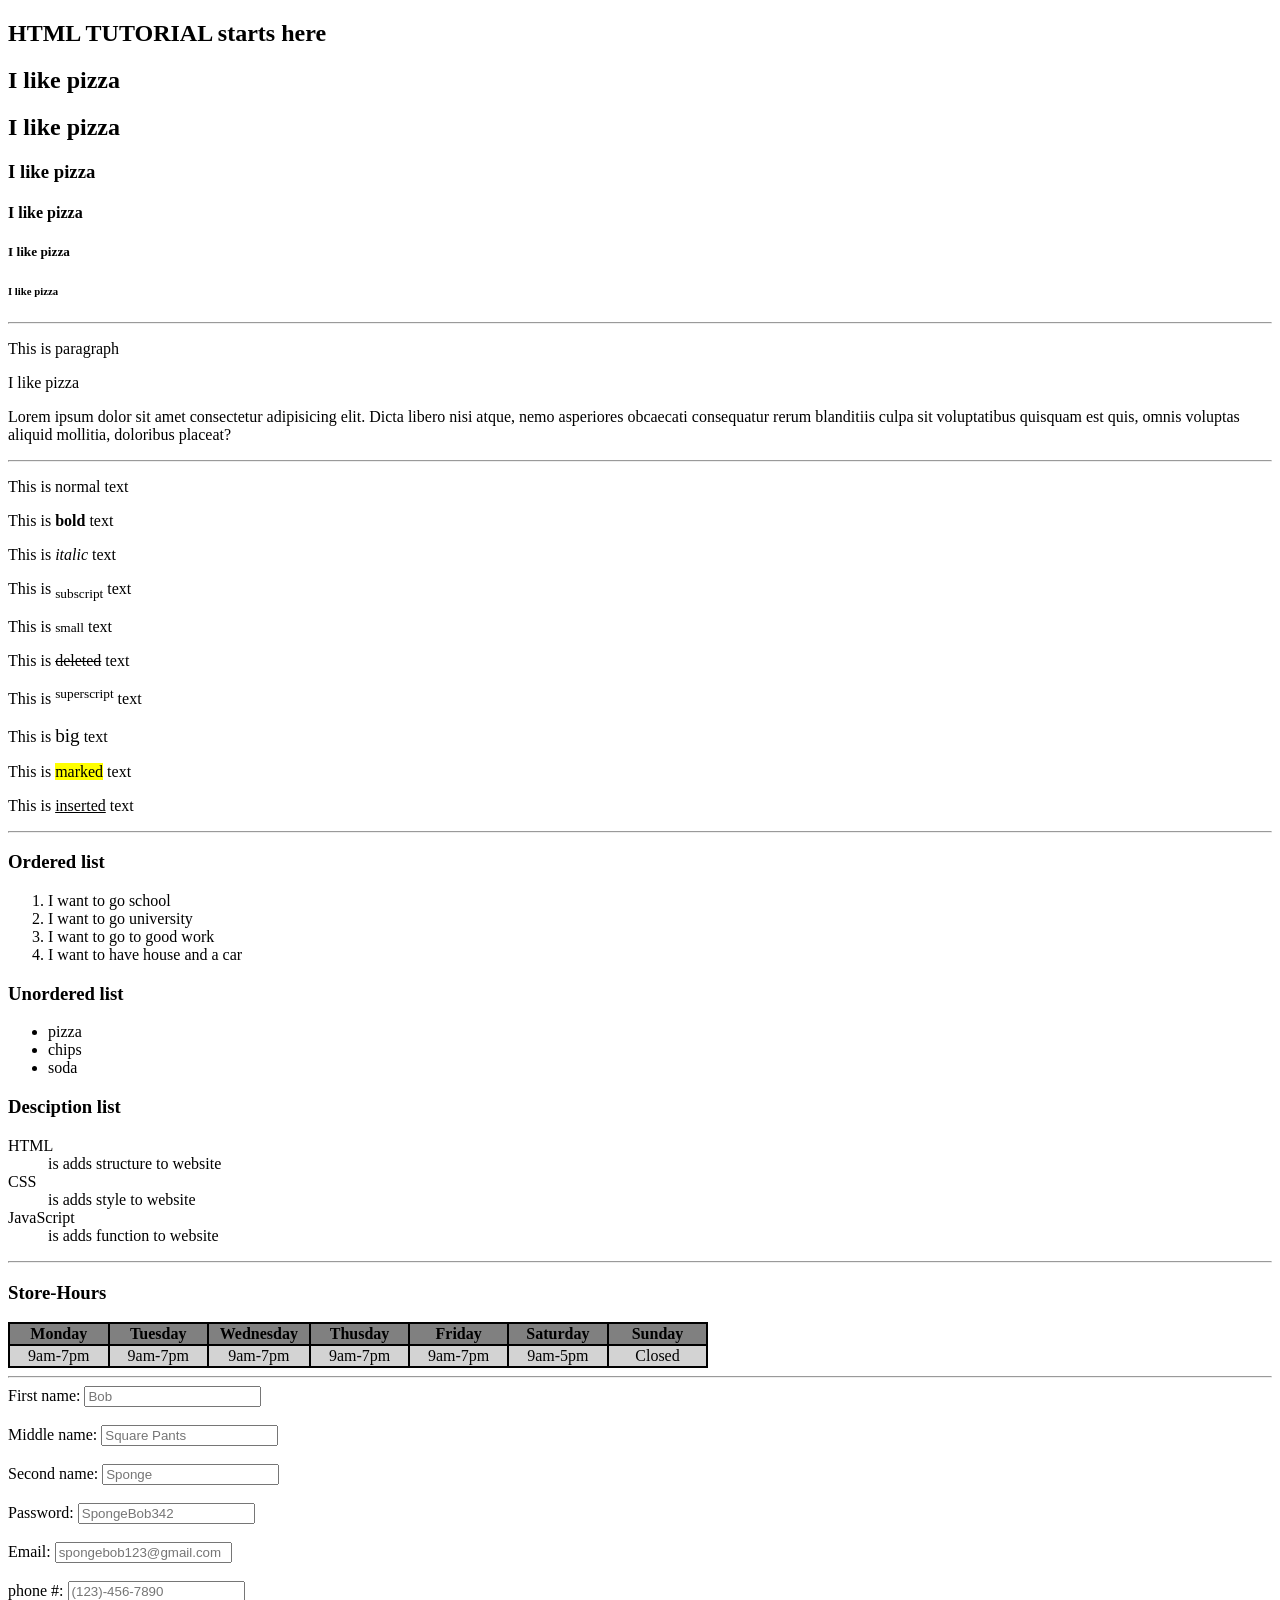
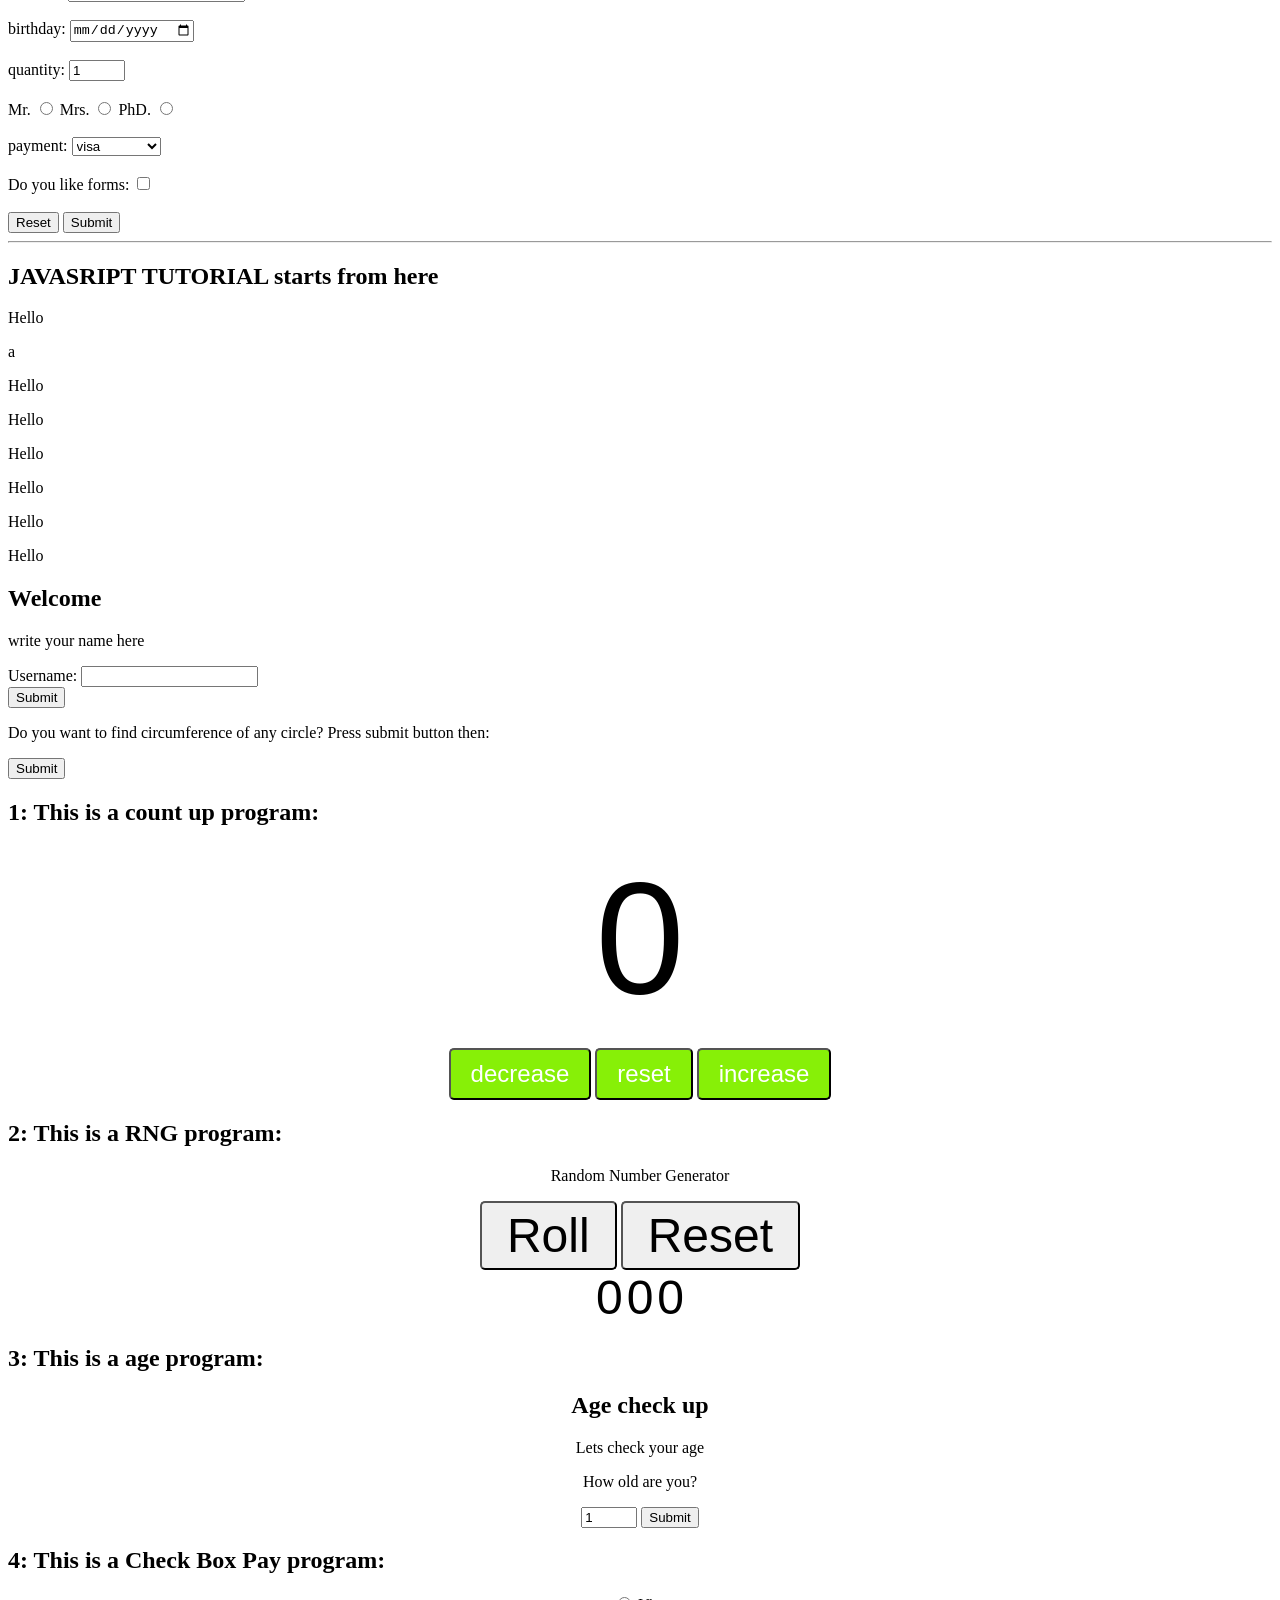
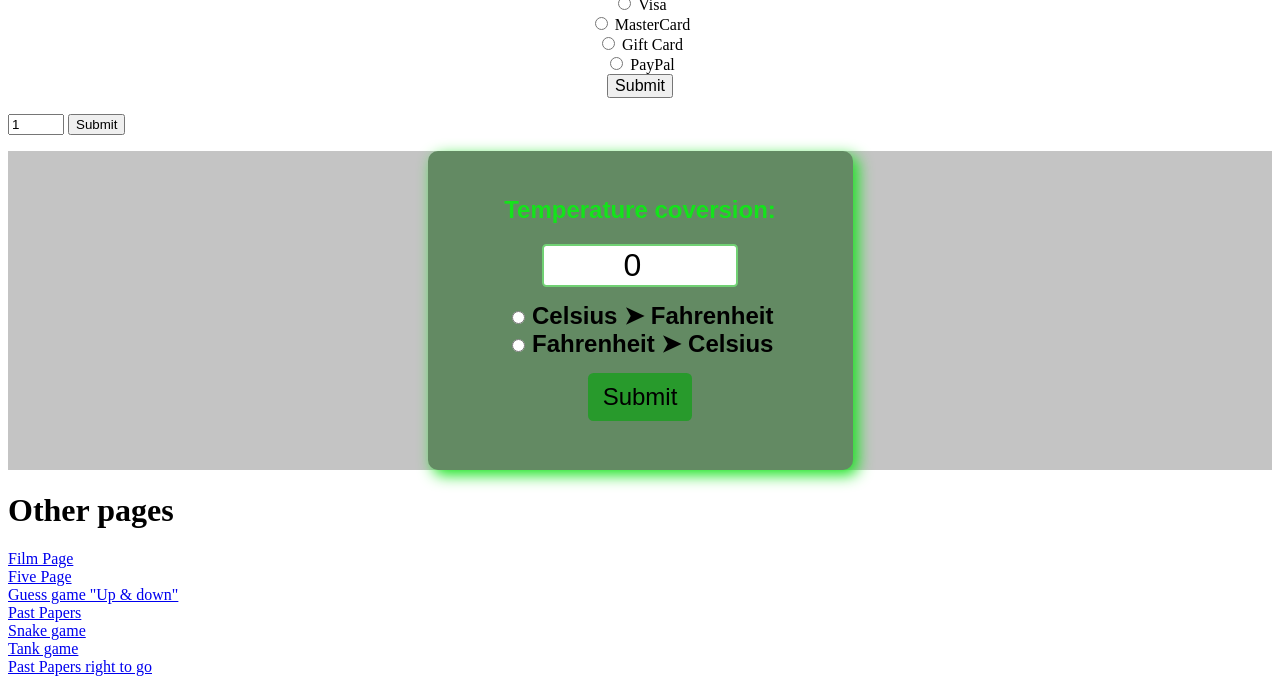
<file: index.html>
<!DOCTYPE html>
<html lang="en">

<head class="head">
  <meta charset="UTF-8">

  <!-- if you want to add a desciption to your website -->
  <meta name="description" content="Free JavaScript Tutorial">

  <!-- If you want write your name for author -->
  <meta name="author" content="Ross">

  <!-- if somebody is looking at your website from mobile phone you cane change width -->
  <meta name="viewport" content="width=device-width, initial-scale=1.0">

  <!-- If you need an icon for website favicon-->
  <link rel="icon" type="image/jpg" href="images/Sasha.jpg">

  <title>Tutorial</title>
  <link rel="stylesheet" href="./styles/style.css">
</head>

<body class="body">
<!-- The website divides by three main parts Header-Main-Footer -->
  <header class="header">
    <h2>HTML TUTORIAL starts here</h2>
  </header>
  <main class="main">
    <!-- =-============================================================================= -->
    <!-- Main part of the website is divides into sections -->
      <section class="type-of-headings">
        <!-- Main heading is h1 because its given main information about website section -->
        <h1>I like pizza</h1>
        <h2>I like pizza</h2>
        <h3>I like pizza</h3>
        <h4>I like pizza</h4>
        <h5>I like pizza</h5>
        <h6>I like pizza</h6>
      </section>
      
      <!-- Horizontal break is often used to divide sections by a lines -->
      <hr>

      <!-- =-============================================================================= -->
      <section class="type-of-paragraphs">
        <!-- To make a paragraph you have to write p -->
        <p class="this-is-paragraph">This is paragraph</p>
        <p class="i-like-pizza">I like pizza</p>
        <!-- To make a sample paragraph you have to write lorem and then tab or enter -->
        <p class="lorem">Lorem ipsum dolor sit amet consectetur adipisicing elit. Dicta libero nisi atque, nemo asperiores obcaecati consequatur rerum blanditiis culpa sit voluptatibus quisquam est quis, omnis voluptas aliquid mollitia, doloribus placeat?</p>
      </section>

      <hr>
      
      <!-- =-============================================================================= -->
      <section class="type-of-test-formatting">
        <!-- HTML also have text formatting -->
        <p>This is normal text</p>
        <p>This is <b>bold</b> text</p>
        <p>This is <i>italic</i> text</p>
        <p>This is <sub>subscript</sub> text</p>
        <p>This is <small>small</small> text</p>
        <p>This is <del>deleted</del> text</p>
        <p>This is <sup>superscript</sup> text</p>
        <p>This is <big>big</big> text</p>
        <p>This is <mark>marked</mark> text</p>
        <p>This is <ins>inserted</ins> text</p>
      </section>

      <hr>

      <!-- =-============================================================================= -->
      <section class="type-of-lists">
        <!-- This is Ordered list -->
        <h3>Ordered list</h3>
        <ol>
          <li>I want to go school</li>
          <li>I want to go university</li>
          <li>I want to go to good work</li>
          <li>I want to have house and a car</li>
        </ol>

        <!-- This is Unordered list -->
        <h3>Unordered list</h3>
        <ul>
          <li>pizza</li>
          <li>chips</li>
          <li>soda</li>
        </ul>

        <!-- This is Desciption list -->
        <h3>Desciption list</h3>
        <dl>
          <dt>HTML</dt>
          <dd>is adds structure to website</dd>
          <dt>CSS</dt>
          <dd>is adds style to website</dd>
          <dt>JavaScript</dt>
          <dd>is adds function to website</dd>
        </dl>
      </section>

      <hr>

      <!-- =-============================================================================= -->
      <section class="tables">
        <!-- Tables is often used to show timetable of work time -->
        <h3>Store-Hours</h3>
        <table bgcolor="black" width="700">
          <tr bgcolor="grey">
            <th width="100">Monday</th>
            <th width="100">Tuesday</th>
            <th width="100">Wednesday</th>
            <th width="100">Thusday</th>
            <th width="100">Friday</th>
            <th width="100">Saturday</th>
            <th width="100">Sunday</th>
          </tr>
          <tr bgcolor="lightgrey" align="center">
            <td width="100">9am-7pm</td>
            <td width="100">9am-7pm</td>
            <td width="100">9am-7pm</td>
            <td width="100">9am-7pm</td>
            <td width="100">9am-7pm</td>
            <td width="100">9am-5pm</td>
            <td width="100">Closed</td>
          </tr>
        </table>
      </section>

      <hr>
      
      <!-- =-============================================================================= -->
      <section class="type-of-forms">
        <!-- There are many tyoe of different forms: names, emails, gender, age -->
        <form action="action-page.php" method="post">
          
          <div>
            <label for="fname">First name:</label>
            <input type="text" placeholder="Bob" required>
          </div>

          <br>
          
          <div>
            <label for="mname">Middle name:</label>
            <input type="text" placeholder="Square Pants" required>
          </div>
          
          <br>

          <div>
            <label for="sname">Second name:</label>
            <input type="text" placeholder="Sponge" required>
          </div>

          <br>

          <div>
            <label for="pass">Password:</label>
            <input type="password" id="pass" name="pass" placeholder="SpongeBob342" required
            maxlenght="12" minlenght="3">
          </div>

          <br>

          <div>
            <label for="email">Email:</label>
            <input type="email" placeholder="spongebob123@gmail.com" id="email" name="email">
          </div>

          <br>

          <div>
            <label for="tel">phone #:</label>
            <input type="tel" placeholder="(123)-456-7890" id="phone" name="phone">
          </div>

          <br>

          <div>
            <label for="date">birthday:</label>
            <input type="date" id="birthday" name="birthday">
          </div>

          <br>

          <div>
            <label for="quantity">quantity:</label>
            <input type="number" id="quantity" name="quantity" min="0" max="100" value="1">
          </div>

          <br>

          <div>
            
            <label>Mr.</label>
            <input type="radio" name="title">

            <label>Mrs.</label>
            <input type="radio" name="title">

            <label>PhD.</label>
            <input type="radio" name="title">

          </div>

          <br>

          <div>
            <label for="payment">payment:</label>
            <select name="payment" id="payments">
              <option value="visa">visa</option>
              <option value="mastercard">mastercard</option>
              <option value="giftcard">giftcard</option>
            </select>
          </div>

          <br>

          <div>
            <label for="checkbox">Do you like forms:</label>
            <input type="checkbox" id="quantity" name="do-you-like-it">
          </div>

          <br>

          <div>
            <input type="reset">
            <input type="submit">
          </div>

        </form>
      </section>

      <hr>

      <!-- =-============================================================================= -->

      <!--  !!! IMPORTANT !!!
        <span> - inline container to group elements for styling purpose
        <div> - block container to group elements for styling purpose  -->
      <section>
        <h2>JAVASRIPT TUTORIAL starts from here</h2>
        <p id="firstwordinthejavascriptsection">Hello</p>
        <p id="firstletter">a</p>

        <p id="p1">Hello</p>
        <p id="p2">Hello</p>
        <p id="p3">Hello</p>
        <p id="p4">Hello</p>
        <p id="p5">Hello</p>
        <p id="p6">Hello</p>

      </section>
      <section>
        <h1>Welcome</h1>
        <p>write your name here</p>
        
        <label for="username">Username:</label>
        <input type="text" id="inputtextforname">
        <br>
        <button id="submitbuttonforusername">Submit</button>

        <p id="questionforcircle">Do you want to find circumference of any circle? Press submit button then:</p>

        <button id="submitforcircle">Submit</button>

        <h3 id="myH3"></h3>

      </section>
      <!-- =-============================================================================= -->
      <!-- This is a count up program -->

      <section>

        <h2> 1: This is a count up program: </h2>

        <label for="" id="countLabel">0</label><br>

        <div id="btnContainer">
          <button id="decreaseBtn" class="buttons">decrease</button>
          <button id="resetBtn" class="buttons">reset</button>
          <button id="increaseBtn" class="buttons">increase</button>
        </div>
        

        <!-- =-============================================================================= -->
        <!-- Random Number Generator-->
        
        <h2> 2: This is a RNG program: </h2>

        <div class="rollDiv">
          <p>Random Number Generator</p>
          <button class="rollBtn" id="rollBtn">
            Roll
          </button>
          <button class="rollBtn" id="rollResetBtn">
            Reset
          </button><br>
          <label for="label" id="rollLabel1"   class="rollLabel">0</label>
          <label for="label" id="rollLabel2"   class="rollLabel">0</label>
          <label for="label" id="rollLabel3"   class="rollLabel">0</label>
          
        </div>
      </section>

      <section>
        <!-- =-============================================================================= -->
        <!-- Age check Up-->

        <h2> 3: This is a age program: </h2>
        
        <div class="allPrograms">
          <h2>Age check up</h2>
          <p>Lets check your age</p>
          <p>How old are you?</p>
          <input type="number" id="ageInput"   name="quantity" min="0" max="135" value="1">
          <button id="ageBtn">Submit</button><br>
          <label id="ageOutput"></label>
        </div>
        
        <!-- =-============================================================================= -->
        <!-- Check Box-->

        <h2> 4: This is a Check Box Pay program: </h2>
        
        <div class="allPrograms">
          <input type="radio" id="visaBtn" name="pay">
        <label for="visaBtn">Visa</label><br>

        <input type="radio" id="mastercardBtn" name="pay">
        <label for="mastercardBtn">MasterCard</label><br>

        <input type="radio" id="giftCardBtn" name="pay">
        <label for="giftCardBtn">Gift Card</label><br>

        <input type="radio" id="payPalBtn" name="pay">
        <label for="payPalBtn">PayPal</label><br>

        <button type="submit" id="payBtn" class="payBtn">Submit</button><br>

        <p id="subResult"></p>
        <p id="paymentResult"></p>
        </div>

        <input type="number" id="childrenAgeInput"   name="quantity" min="0" max="135" value="1">
        <button id="childrenAgeBtn">Submit</button><br>

        <p id="childrenAgeOutput"></p>

      </section>
      
      <!-- =-============================================================================= -->
        <!-- Temperature coversion program-->

      <section class="conversion-temperature">

        <form action="" class="temperature-conversion-form">
          <h2 class="temperature-conversion-heading">Temperature coversion:</h2>
          <input type="number" id="temperaturebox" value="0"><br>

          <input type="radio" id="toFahrenheit" name="unit">
          <label for="toFahrenheit" class="toFahrenheit">Celsius ➤ Fahrenheit</label><br>

          <input type="radio" id="toCelsius" name="unit">
          <label for="toCelsius" class="toCelsius">Fahrenheit ➤ Celsius</label><br>

          <button type="conversion-button" onclick="convert()" class="conversion-button">Submit</button><br>
          
          <p id="conversion-result"></p>
        </form>

      </section>











      

      <!-- =-============================================================================= -->
      <h1>Other pages</h1>
      <a href="films.html">Film Page</a><br>
      <a href="five.html">Five Page</a><br>
      <a href="guessg.html">Guess game "Up & down"</a><br>
      <a href="past-papers.html">Past Papers</a><br>
      <a href="snake.html">Snake game</a><br>
      <a href="tank.html">Tank game</a><br>
      <a href="Pastpapersright.html">Past Papers right to go</a>
  </main>
  <footer class="footer"></footer>
  

  <script src="//javascipt/index.js"></script>

</body>

</html>
</file>
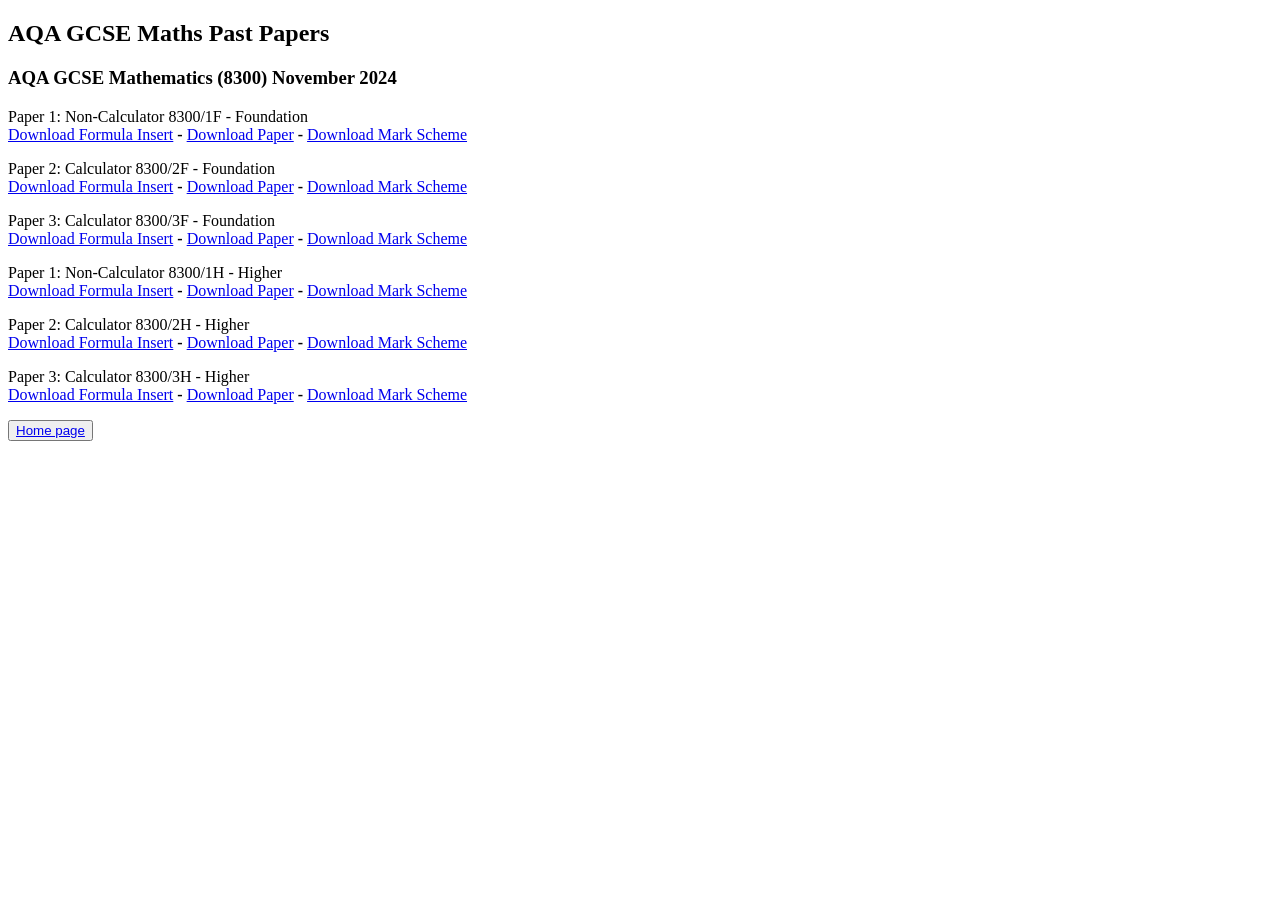
<file: past-papers.html>
<!DOCTYPE html>
<html lang="en">
<head>
  <meta charset="UTF-8">
  <meta name="viewport" content="width=device-width, initial-scale=1.0">
  <title>Past-Papers</title>
</head>
<body>
  <main>
    
    <h2>AQA GCSE Maths Past Papers</h2>
    <section>
      <h3>AQA GCSE Mathematics (8300) November 2024</h3>
      <p>Paper 1: Non-Calculator  8300/1F - Foundation
        <br>
      <a href="https://cdn.sanity.io/files/p28bar15/green/fd8ffb0a17cda25ebb99c924098341af1174026e.pdf" target="_blank">Download Formula Insert</a><strong>     -     </strong>
      <a href="https://cdn.sanity.io/files/p28bar15/green/d7131939f5fcfc425c7068d43b28b6ddde2791f4.pdf" target="_blank">Download Paper</a><strong>     -     </strong>
      <a href="https://cdn.sanity.io/files/p28bar15/green/0f3dfaa4b67f8e3672239032455408829c795bcf.pdf" target="_blank">Download Mark Scheme</a>
    </p>
    <p>Paper 2: Calculator  8300/2F - Foundation
        <br>
      <a href="https://cdn.sanity.io/files/p28bar15/green/db8c41aa50f2441f4e3a02f3b919a1d977b5ac4a.pdf" target="_blank">Download Formula Insert</a><strong>     -     </strong>
      <a href="https://cdn.sanity.io/files/p28bar15/green/b15ebd2dd1a3cf6c788ae4b05733a21efdb1df5d.pdf" target="_blank">Download Paper</a><strong>     -     </strong>
      <a href="https://cdn.sanity.io/files/p28bar15/green/0e366037c5fe64ef80e9d00ef3c4123354a923ef.pdf" target="_blank">Download Mark Scheme</a>
    </p>
    <p>Paper 3: Calculator  8300/3F - Foundation
        <br>
      <a href="https://cdn.sanity.io/files/p28bar15/green/d396a9c5a67d1703a55e91f7fd7d2c2f5f7059e2.pdf" target="_blank">Download Formula Insert</a><strong>     -     </strong>
      <a href="https://cdn.sanity.io/files/p28bar15/green/4b1c711fb616368047bf91f212f207541bdaff76.pdf" target="_blank">Download Paper</a><strong>     -     </strong>
      <a href="https://cdn.sanity.io/files/p28bar15/green/e7a79c3c7f29e01542d2e90612462bb6a12f3c5b.pdf" target="_blank">Download Mark Scheme</a>
    </p>
    <p>Paper 1: Non-Calculator  8300/1H - Higher
      <br>
      <a href="https://cdn.sanity.io/files/p28bar15/green/321f5ea8419c90c45078ca1d70ee2314bca21148.pdf" target="_blank">Download Formula Insert</a><strong>     -     </strong>
      <a href="https://cdn.sanity.io/files/p28bar15/green/dcd3abb1c02cbe43dbce4a20ff92410b7c990be7.pdf" target="_blank">Download Paper</a><strong>     -     </strong>
      <a href="https://cdn.sanity.io/files/p28bar15/green/f2e5985e0961bb009a75e305fc4a15d02e8c9700.pdf" target="_blank">Download Mark Scheme</a>
    </p>
    <p>Paper 2: Calculator  8300/2H - Higher
      <br>
      <a href="https://cdn.sanity.io/files/p28bar15/green/6827b49e06a3c7949758cbdc5f20fc62ffe4466c.pdf" target="_blank">Download Formula Insert</a><strong>     -     </strong>
      <a href="https://cdn.sanity.io/files/p28bar15/green/ad51ee9a335f4e62b77903efe2cebc6ba4972cb1.pdf" target="_blank">Download Paper</a><strong>     -     </strong>
      <a href="https://cdn.sanity.io/files/p28bar15/green/af77ca00daf6a2726e6ff81c626c82a99d05866d.pdf" target="_blank">Download Mark Scheme</a>
    </p>
    <p>Paper 3: Calculator  8300/3H - Higher
      <br>
      <a href="https://cdn.sanity.io/files/p28bar15/green/313c15aa30a2ca09cb369ae3f42befcbea61e87a.pdf" target="_blank">Download Formula Insert</a><strong>     -     </strong>
      <a href="https://cdn.sanity.io/files/p28bar15/green/ae8cfce02b8f9563e95709a1b03878f86ed1d0b8.pdf" target="_blank">Download Paper</a><strong>     -     </strong>
      <a href="https://cdn.sanity.io/files/p28bar15/green/85adedd95f120d85cf1dd65e70936ebaf2396b3f.pdf" target="_blank">Download Mark Scheme</a>
    </p>
    </section>
  </main>
  
  <button><a href="index.html">Home page</a></button>
  <script src="//javascipt/past-papers.js"></script>
</body>
</html>
</file>
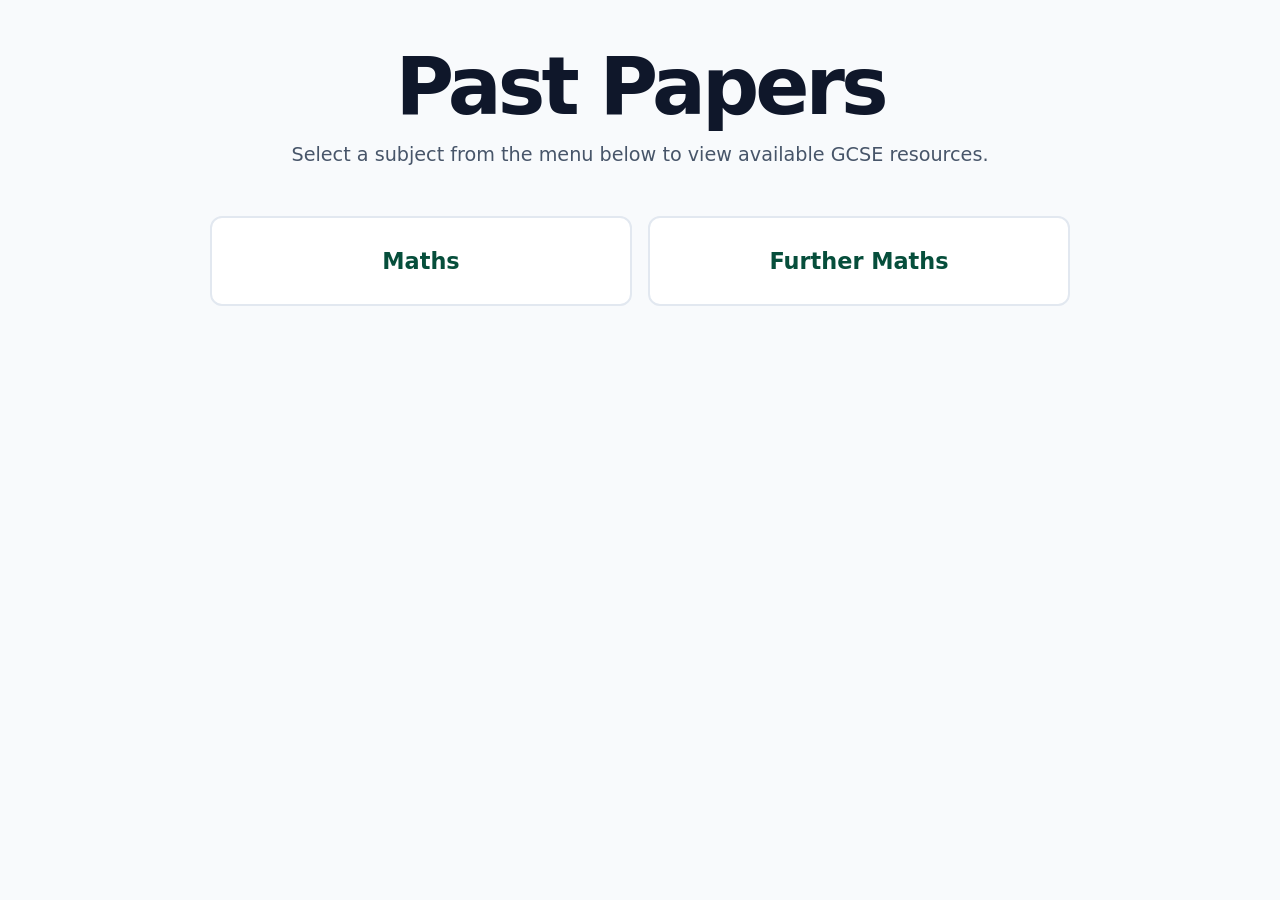
<file: Pastpapersright.html>
<!DOCTYPE html>
<html lang="en">
<head>
    <meta charset="UTF-8">
    <meta name="viewport" content="width=device-width, initial-scale=1.0">
    <title>Past Papers</title>
    <link rel="stylesheet" href="Pastpapersright.css">
</head>
<body>

    <!-- MAIN HOME PAGE -->
    <div id="homePage" class="view">
        <header class="home-header">
            <h1 class="main-title">Past Papers</h1>
            <p class="subtitle">Select a subject from the menu below to view available GCSE resources.</p>
        </header>
        
        <nav class="subject-menu">
            <!-- JavaScript will insert menu items dynamically here -->
        </nav>
    </div>

    <!-- SUBJECT PAPERS PAGE (Green Theme) -->
    <div id="subjectPage" class="view hidden">
        <header class="subject-header">
            <button id="backBtn" class="btn-back">← Back to Menu</button>
            <h2 id="currentSubjectTitle">Subject Name</h2>
        </header>

        <main class="content-container">
            <div id="papersList">
                <!-- JavaScript will insert the titled past paper series and link layouts here -->
            </div>
        </main>
    </div>

    <script src="Pastpapersright.js"></script>
</body>
</html>
</file>
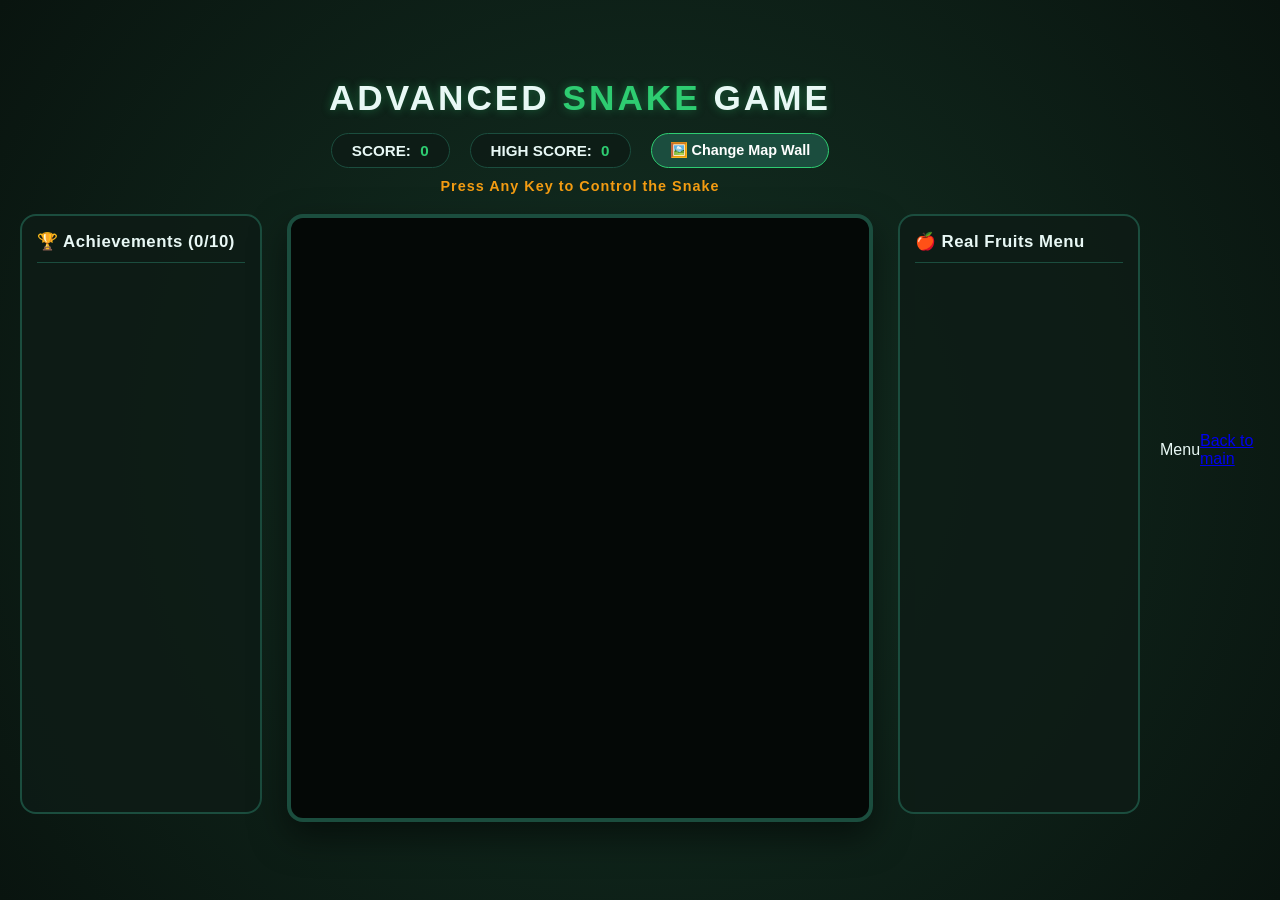
<file: snake.html>
<!DOCTYPE html>
<html lang="en">
<head>
    <meta charset="UTF-8">
    <meta name="viewport" content="width=device-width, initial-scale=1.0">
    <title>Advanced Snake Game</title>
    <link rel="stylesheet" href="snake.css">
</head>
<body>
    <div id="central-layout">
        <!-- Header & Dashboard -->
        <div id="game-header">
            <h1>ADVANCED <span class="green-text">SNAKE</span> GAME</h1>
            <div id="dashboard">
                <div class="stat-capsule">SCORE: <span id="score">0</span></div>
                <div class="stat-capsule">HIGH SCORE: <span id="high-score">0</span></div>
                
                <!-- Wallpaper Uploader Control -->
                <label for="bg-uploader" class="upload-btn">🖼️ Change Map Wall</label>
                <input type="file" id="bg-uploader" accept="image/*">
            </div>
            <div id="info-banner">Press Any Key to Control the Snake</div>
        </div>

        <!-- Main Display Arena -->
        <div id="main-arena">
            <!-- Left Panel: Trophy Room -->
            <div class="side-panel">
                <h3>🏆 Achievements (<span id="ach-count">0</span>/10)</h3>
                <div id="achievements-box" class="scroll-container"></div>
            </div>

            <!-- Center: Canvas Map Window -->
            <div id="canvas-container">
                <canvas id="gameCanvas" width="600" height="600"></canvas>
            </div>

            <!-- Right Panel: Fruit Points Guide -->
            <div class="side-panel">
                <h3>🍎 Real Fruits Menu</h3>
                <div id="menu-box" class="scroll-container"></div>
            </div>
        </div>
    </div>

    <!-- Smooth Slide Toast Popup -->
    <div id="toast" class="hidden-toast">
        <div class="toast-bell">🌟</div>
        <div>
            <div style="font-weight: bold; color: #4eff9e;">ACHIEVEMENT UNLOCKED!</div>
            <div id="toast-title" style="font-size: 0.9rem; color: #fff;"></div>
        </div>
    </div><br>

    <p>Menu</p><br>
  <a href="index.html">Back to main</a>
  <script src="//javascipt/snake.js"></script>
</body>
</html>
</file>
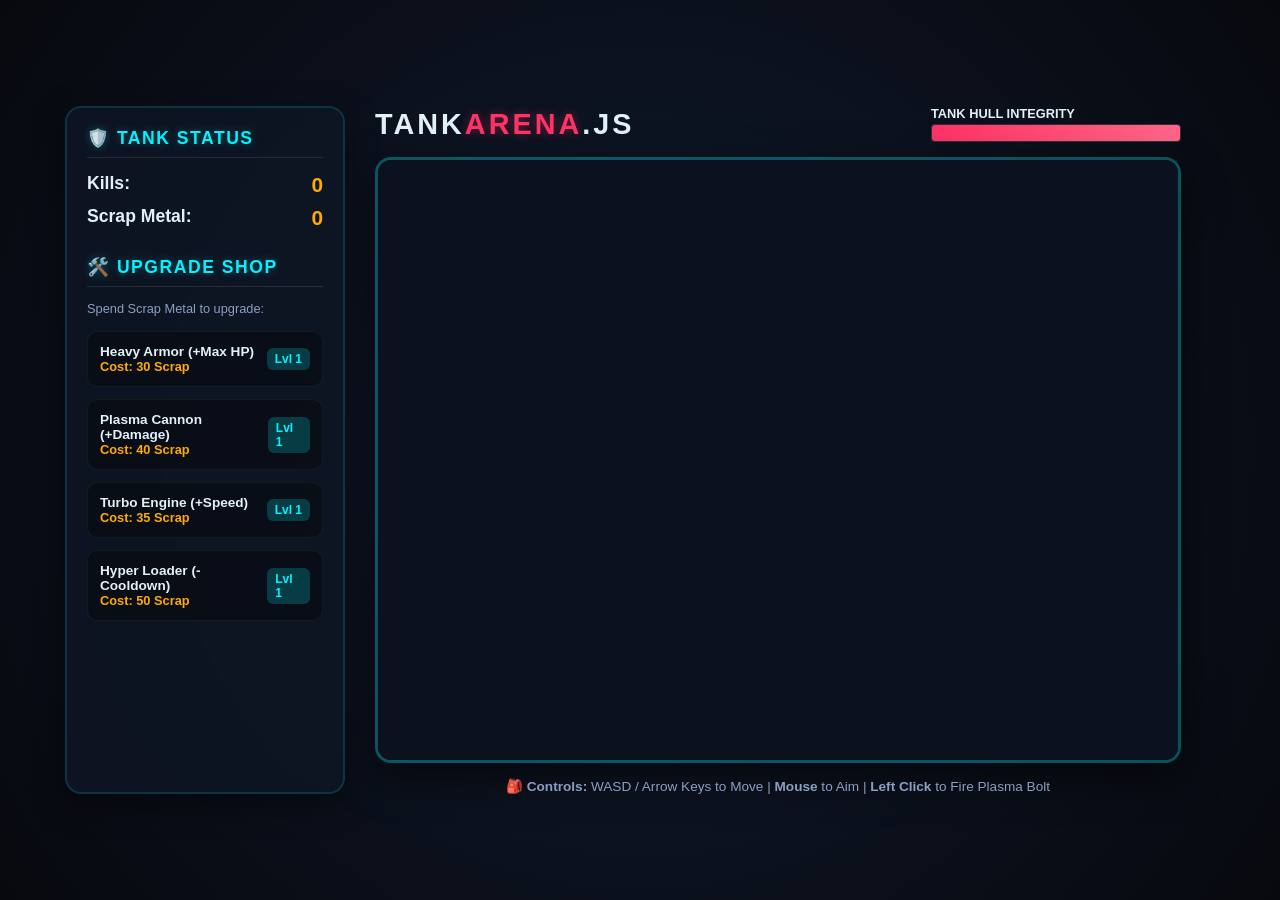
<file: tank.html>
<!DOCTYPE html>
<html lang="en">
<head>
    <meta charset="UTF-8">
    <meta name="viewport" content="width=device-width, initial-scale=1.0">
    <title>Advanced Tank Arena</title>
    <link rel="stylesheet" href="tank.css">
</head>
<body>
    <div id="game-container">
        <!-- Левая панель: Статистика и Прокачка -->
        <div id="sidebar">
            <h2>🛡️ TANK STATUS</h2>
            <div class="stat-row">Kills: <span id="kills-count" class="val">0</span></div>
            <div class="stat-row">Scrap Metal: <span id="scrap-count" class="val">0</span></div>
            
            <h2 style="margin-top: 30px;">🛠️ UPGRADE SHOP</h2>
            <p class="hint">Spend Scrap Metal to upgrade:</p>
            
            <div class="upgrade-card" onclick="buyUpgrade('maxHp')">
                <div><strong>Heavy Armor (+Max HP)</strong><br><span id="cost-maxHp" class="cost">Cost: 30 Scrap</span></div>
                <div id="lvl-maxHp" class="level">Lvl 1</div>
            </div>

            <div class="upgrade-card" onclick="buyUpgrade('damage')">
                <div><strong>Plasma Cannon (+Damage)</strong><br><span id="cost-damage" class="cost">Cost: 40 Scrap</span></div>
                <div id="lvl-damage" class="level">Lvl 1</div>
            </div>

            <div class="upgrade-card" onclick="buyUpgrade('speed')">
                <div><strong>Turbo Engine (+Speed)</strong><br><span id="cost-speed" class="cost">Cost: 35 Scrap</span></div>
                <div id="lvl-speed" class="level">Lvl 1</div>
            </div>

            <div class="upgrade-card" onclick="buyUpgrade('fireRate')">
                <div><strong>Hyper Loader (-Cooldown)</strong><br><span id="cost-fireRate" class="cost">Cost: 50 Scrap</span></div>
                <div id="lvl-fireRate" class="level">Lvl 1</div>
            </div>
            
            <div id="msg-box"></div>
        </div>

        <!-- Центральная игровая зона -->
        <div id="main-arena">
            <div id="game-header">
                <h1>TANK<span class="accent">ARENA</span>.JS</h1>
                <div id="hp-bar-container">
                    <span style="font-size: 0.8rem; font-weight: bold; margin-bottom: 3px;">TANK HULL INTEGRITY</span>
                    <div id="hp-bar-outer"><div id="hp-bar-inner"></div></div>
                </div>
            </div>
            
            <div id="canvas-wrapper">
                <canvas id="tankCanvas" width="800" height="600"></canvas>
            </div>
            
            <div id="controls-hint">🎒 <strong>Controls:</strong> WASD / Arrow Keys to Move | <strong>Mouse</strong> to Aim | <strong>Left Click</strong> to Fire Plasma Bolt</div>
        </div>
    </div>

    <script src="//javascipt/tank.js"></script>
</body>
</html>
</file>
<file: styles/style.css>
#countLabel{
  display: block;
  text-align: center;
  font-size: 10em;
  font-family: Arial, Helvetica, sans-serif;
}
#btnContainer{
  text-align: center;
}
.buttons{
  padding: 10px 20px;
  font-size: 1.5em;
  color: white;
  background-color: rgb(135, 240, 7);
  border-radius: 5px;
  cursor: pointer;
  transition: background-color 0.25s;
}
.button:hover{
  background-color: rgb(10, 168, 221);
}




.rollBtn{
  font-family: Verdana, Geneva, Tahoma, sans-serif;
  font-size: 3em;
  padding: 5px 25px;
  border-radius: 5px;
}
.rollLabel{
  font-size: 3em;
  font-family: Verdana, Geneva, Tahoma, sans-serif;
  font-size: 3em;
}
.rollDiv{
  text-align: center;
}


.payBtn{
  font-size: 1em;
}


.conversion-temperature{
  font-family: arial, sans-serif;
  background-color: rgb(196, 196, 196);

}

.temperature-conversion-heading{
  color: rgb(20, 227, 27);
}

.temperature-conversion-form{
  background-color: rgb(99, 138, 99);
  text-align: center;
  max-width: 375px;
  margin: auto;
  padding: 25px;
  border-radius: 10px;
  box-shadow: 5px 5px 15px rgb(20, 227, 27);
}

#temperaturebox{
  width: 50%;
  text-align: center;
  font-size: 2em;
  border: 2px solid rgb(113, 209, 116);
  border-radius: 4.5px;
  margin-bottom: 15px;
}

.toFahrenheit, .toCelsius{
  font-size: 1.5em;
  font-weight: bold;
}

.conversion-button{
  margin-top: 15px;
  background-color: rgb(40, 154, 44);
  font-size: 1.5em;
  border: none;
  padding: 10px 15px;
  border-radius: 5.5px;
  cursor: pointer;
}

.conversion-button:hover{
  background-color: rgb(26, 98, 28);
}

#conversion-result{
  font-size: 1.5em;
  font-weight: bold;
}





.allPrograms{
  text-align: center;
}
</file>
<file: Pastpapersright.css>
:root {
    --bg-light: #f8fafc;
    --text-dark: #0f172a;
    --text-muted: #475569;
    
    /* Green Theme Palette */
    --emerald-dark: #064e3b;
    --emerald-primary: #059669;
    --emerald-light: #ecfdf5;
    --emerald-border: #a7f3d0;
}

body {
    font-family: system-ui, -apple-system, sans-serif;
    background-color: var(--bg-light);
    color: var(--text-dark);
    margin: 0;
    padding: 0;
    display: flex;
    justify-content: center;
}

.view {
    width: 100%;
    max-width: 900px;
    padding: 40px 20px;
    box-sizing: border-box;
}

.hidden {
    display: none !important;
}

/* Home Page Styles */
.home-header {
    text-align: center;
    margin-bottom: 50px;
}

.main-title {
    font-size: 5rem;
    font-weight: 800;
    letter-spacing: -0.05em;
    margin: 0 0 10px 0;
    color: var(--text-dark);
}

.subtitle {
    font-size: 1.2rem;
    color: var(--text-muted);
    margin: 0;
}

.subject-menu {
    display: grid;
    grid-template-columns: repeat(auto-fit, minmax(200px, 1fr));
    gap: 16px;
}

.menu-item {
    background: #ffffff;
    padding: 30px 24px;
    border-radius: 12px;
    text-align: center;
    font-size: 1.4rem;
    font-weight: 700;
    color: var(--emerald-dark);
    border: 2px solid #e2e8f0;
    cursor: pointer;
    transition: all 0.2s ease;
}

.menu-item:hover {
    border-color: var(--emerald-primary);
    background-color: var(--emerald-light);
    transform: translateY(-3px);
    box-shadow: 0 10px 15px -3px rgba(5, 150, 105, 0.1);
}

/* Subject Page Green Styles */
.subject-header {
    display: flex;
    align-items: center;
    gap: 20px;
    margin-bottom: 40px;
    border-bottom: 3px solid var(--emerald-border);
    padding-bottom: 20px;
}

#currentSubjectTitle {
    font-size: 2.5rem;
    margin: 0;
    color: var(--emerald-dark);
}

.btn-back {
    background: transparent;
    border: 2px solid var(--emerald-primary);
    color: var(--emerald-primary);
    padding: 8px 16px;
    border-radius: 8px;
    cursor: pointer;
    font-weight: 600;
    transition: all 0.2s;
}

.btn-back:hover {
    background: var(--emerald-primary);
    color: #ffffff;
}

/* Series Sections */
.series-section {
    background: #ffffff;
    border-radius: 12px;
    border: 1px solid #e2e8f0;
    padding: 24px;
    margin-bottom: 30px;
    box-shadow: 0 1px 3px rgba(0,0,0,0.05);
}

.series-title {
    color: var(--emerald-dark);
    margin-top: 0;
    margin-bottom: 20px;
    font-size: 1.5rem;
    border-left: 4px solid var(--emerald-primary);
    padding-left: 12px;
}

.paper-row {
    padding: 16px 0;
    border-bottom: 1px solid #f1f5f9;
}

.paper-row:last-child {
    border-bottom: none;
}

.paper-label {
    font-weight: 600;
    color: var(--text-dark);
    margin-bottom: 8px;
    font-size: 1.05rem;
}

.links-container {
    display: flex;
    gap: 10px;
    flex-wrap: wrap;
}

.paper-link-btn {
    background: var(--bg-light);
    border: 1px solid var(--emerald-border);
    color: var(--emerald-dark);
    text-decoration: none;
    padding: 8px 14px;
    border-radius: 6px;
    font-size: 0.9rem;
    font-weight: 500;
    transition: all 0.2s;
}

.paper-link-btn:hover {
    background: var(--emerald-primary);
    color: #ffffff;
    border-color: var(--emerald-primary);
}
</file>
<file: snake.css>
:root {
    --snake-green: #2ecc71;
    --dark-green: #1b4d3e;
    --mint-glow: #a3e4d7;
    --panel-bg: rgba(14, 28, 22, 0.85);
    --body-bg: #09140f;
}

body {
    background: radial-gradient(circle at center, #143224 0%, var(--body-bg) 100%);
    color: #e8f8f5;
    font-family: 'Segoe UI', Tahoma, Geneva, Verdana, sans-serif;
    margin: 0;
    padding: 0;
    display: flex;
    justify-content: center;
    align-items: center;
    min-height: 100vh;
}

#central-layout {
    display: flex;
    flex-direction: column;
    align-items: center;
    width: 100%;
    max-width: 1160px;
    padding: 20px;
    box-sizing: border-box;
}

#game-header {
    text-align: center;
    width: 100%;
    margin-bottom: 20px;
}

h1 {
    font-size: 2.2rem;
    letter-spacing: 3px;
    margin: 0 0 15px 0;
    font-weight: 800;
    text-shadow: 0 0 10px rgba(46, 204, 113, 0.4);
}

.green-text {
    color: var(--snake-green);
}

#dashboard {
    display: flex;
    justify-content: center;
    align-items: center;
    gap: 20px;
    margin-bottom: 10px;
}

.stat-capsule {
    background: var(--panel-bg);
    border: 1px solid var(--dark-green);
    padding: 8px 20px;
    border-radius: 30px;
    font-size: 0.95rem;
    font-weight: bold;
}

.stat-capsule span {
    color: var(--snake-green);
    margin-left: 5px;
}

/* Tidy Custom Wall Input */
#bg-uploader { display: none; }
.upload-btn {
    background: var(--dark-green);
    color: #fff;
    padding: 8px 18px;
    border-radius: 30px;
    font-size: 0.9rem;
    cursor: pointer;
    font-weight: 600;
    transition: background 0.2s, box-shadow 0.2s;
    border: 1px solid var(--snake-green);
}
.upload-btn:hover {
    background: var(--snake-green);
    box-shadow: 0 0 12px var(--snake-green);
}

#info-banner {
    color: #f39c12;
    font-weight: 600;
    font-size: 0.9rem;
    letter-spacing: 1px;
}

#main-arena {
    display: flex;
    justify-content: center;
    gap: 25px;
    width: 100%;
}

.side-panel {
    background: var(--panel-bg);
    border: 2px solid var(--dark-green);
    border-radius: 16px;
    width: 250px;
    height: 600px;
    box-sizing: border-box;
    padding: 15px;
    display: flex;
    flex-direction: column;
}

h3 {
    margin-top: 0;
    font-size: 1.05rem;
    border-bottom: 1px solid var(--dark-green);
    padding-bottom: 10px;
    letter-spacing: 0.5px;
}

.scroll-container {
    flex-grow: 1;
    overflow-y: auto;
    padding-right: 5px;
}

/* Custom tidy scrollbars */
.scroll-container::-webkit-scrollbar { width: 5px; }
.scroll-container::-webkit-scrollbar-thumb { background: var(--dark-green); border-radius: 4px; }

#canvas-container {
    border: 4px solid var(--dark-green);
    border-radius: 16px;
    overflow: hidden;
    box-shadow: 0 15px 35px rgba(0,0,0,0.5);
    background: #040806;
}

canvas { display: block; }

/* Item Layout Designs */
.list-item {
    display: flex;
    align-items: center;
    gap: 12px;
    background: rgba(255,255,255,0.02);
    padding: 10px;
    border-radius: 10px;
    margin-bottom: 10px;
    font-size: 0.85rem;
    border: 1px solid transparent;
}

.ach-unlocked { border-left: 4px solid var(--snake-green); background: rgba(46, 204, 113, 0.05); }
.ach-locked { border-left: 4px solid #444; opacity: 0.45; }

/* Toast alert styling */
#toast {
    position: fixed;
    bottom: 25px;
    right: 25px;
    background: #0a1c14;
    border: 2px solid var(--snake-green);
    border-radius: 12px;
    padding: 12px 20px;
    display: flex;
    align-items: center;
    gap: 12px;
    box-shadow: 0 10px 25px rgba(0,0,0,0.4);
    z-index: 1000;
    transition: transform 0.4s cubic-bezier(0.175, 0.885, 0.32, 1.275), opacity 0.3s;
}
.hidden-toast { transform: translateY(120px); opacity: 0; pointer-events: none; }
</file>
<file: tank.css>
:root {
    --bg-dark: #07090e;
    --panel-bg: rgba(15, 22, 36, 0.85);
    --neon-blue: #00f3ff;
    --neon-amber: #ffaa00;
    --neon-red: #ff3366;
    --text-color: #e2f1f8;
}

body {
    background: radial-gradient(circle at center, #101a2e 0%, var(--bg-dark) 100%);
    color: var(--text-color);
    font-family: 'Segoe UI', Tahoma, Geneva, Verdana, sans-serif;
    margin: 0;
    display: flex;
    justify-content: center;
    align-items: center;
    min-height: 100vh;
}

#game-container {
    display: flex;
    gap: 30px;
    max-width: 1150px;
    width: 100%;
    padding: 20px;
}

/* Боковая панель магазина и улучшений */
#sidebar {
    background: var(--panel-bg);
    border: 2px solid rgba(0, 243, 255, 0.15);
    border-radius: 16px;
    width: 280px;
    padding: 20px;
    box-sizing: border-box;
    box-shadow: 0 10px 30px rgba(0,0,0,0.5);
    backdrop-filter: blur(10px);
}

h2 {
    font-size: 1.1rem;
    letter-spacing: 1.5px;
    margin-top: 0;
    border-bottom: 1px solid rgba(255,255,255,0.1);
    padding-bottom: 8px;
    color: var(--neon-blue);
    text-shadow: 0 0 10px rgba(0, 243, 255, 0.3);
}

.stat-row {
    font-size: 1.1rem;
    margin: 12px 0;
    font-weight: 600;
}

.stat-row .val {
    color: var(--neon-amber);
    font-size: 1.3rem;
    float: right;
}

.hint {
    font-size: 0.8rem;
    color: #8a9fc4;
    margin-bottom: 15px;
}

/* Карточки улучшений */
.upgrade-card {
    background: rgba(0,0,0,0.3);
    border: 1px solid rgba(255,255,255,0.05);
    border-radius: 10px;
    padding: 12px;
    margin-bottom: 12px;
    cursor: pointer;
    display: flex;
    justify-content: space-between;
    align-items: center;
    transition: all 0.2s ease;
    font-size: 0.85rem;
}

.upgrade-card:hover {
    border-color: var(--neon-blue);
    background: rgba(0, 243, 255, 0.05);
    box-shadow: 0 0 10px rgba(0, 243, 255, 0.1);
}

.cost {
    color: var(--neon-amber);
    font-weight: bold;
    font-size: 0.8rem;
}

.level {
    background: rgba(0, 243, 255, 0.2);
    color: var(--neon-blue);
    padding: 4px 8px;
    border-radius: 6px;
    font-weight: bold;
    font-size: 0.75rem;
}

#msg-box {
    margin-top: 15px;
    font-size: 0.85rem;
    color: var(--neon-red);
    text-align: center;
    min-height: 20px;
}

/* Главная панель игры */
#main-arena {
    display: flex;
    flex-direction: column;
}

#game-header {
    display: flex;
    justify-content: space-between;
    align-items: center;
    margin-bottom: 15px;
}

h1 {
    margin: 0;
    font-size: 1.8rem;
    letter-spacing: 3px;
    font-weight: 800;
}

h1 .accent {
    color: var(--neon-red);
    text-shadow: 0 0 10px rgba(255, 51, 102, 0.4);
}

/* Полоска здоровья игрока */
#hp-bar-container {
    display: flex;
    flex-direction: column;
    width: 250px;
}

#hp-bar-outer {
    background: #141923;
    border: 1px solid rgba(255,255,255,0.1);
    height: 16px;
    border-radius: 4px;
    overflow: hidden;
}

#hp-bar-inner {
    background: linear-gradient(90deg, #ff3366, #ff6688);
    width: 100%;
    height: 100%;
    box-shadow: 0 0 10px rgba(255, 51, 102, 0.5);
    transition: width 0.15s ease;
}

#canvas-wrapper {
    border: 3px solid rgba(0, 243, 255, 0.3);
    border-radius: 16px;
    overflow: hidden;
    box-shadow: 0 15px 40px rgba(0,0,0,0.6);
}

canvas {
    display: block;
    cursor: crosshair;
    background: #0b111e;
}

#controls-hint {
    margin-top: 15px;
    font-size: 0.85rem;
    color: #8a9fc4;
    text-align: center;
}
</file>
